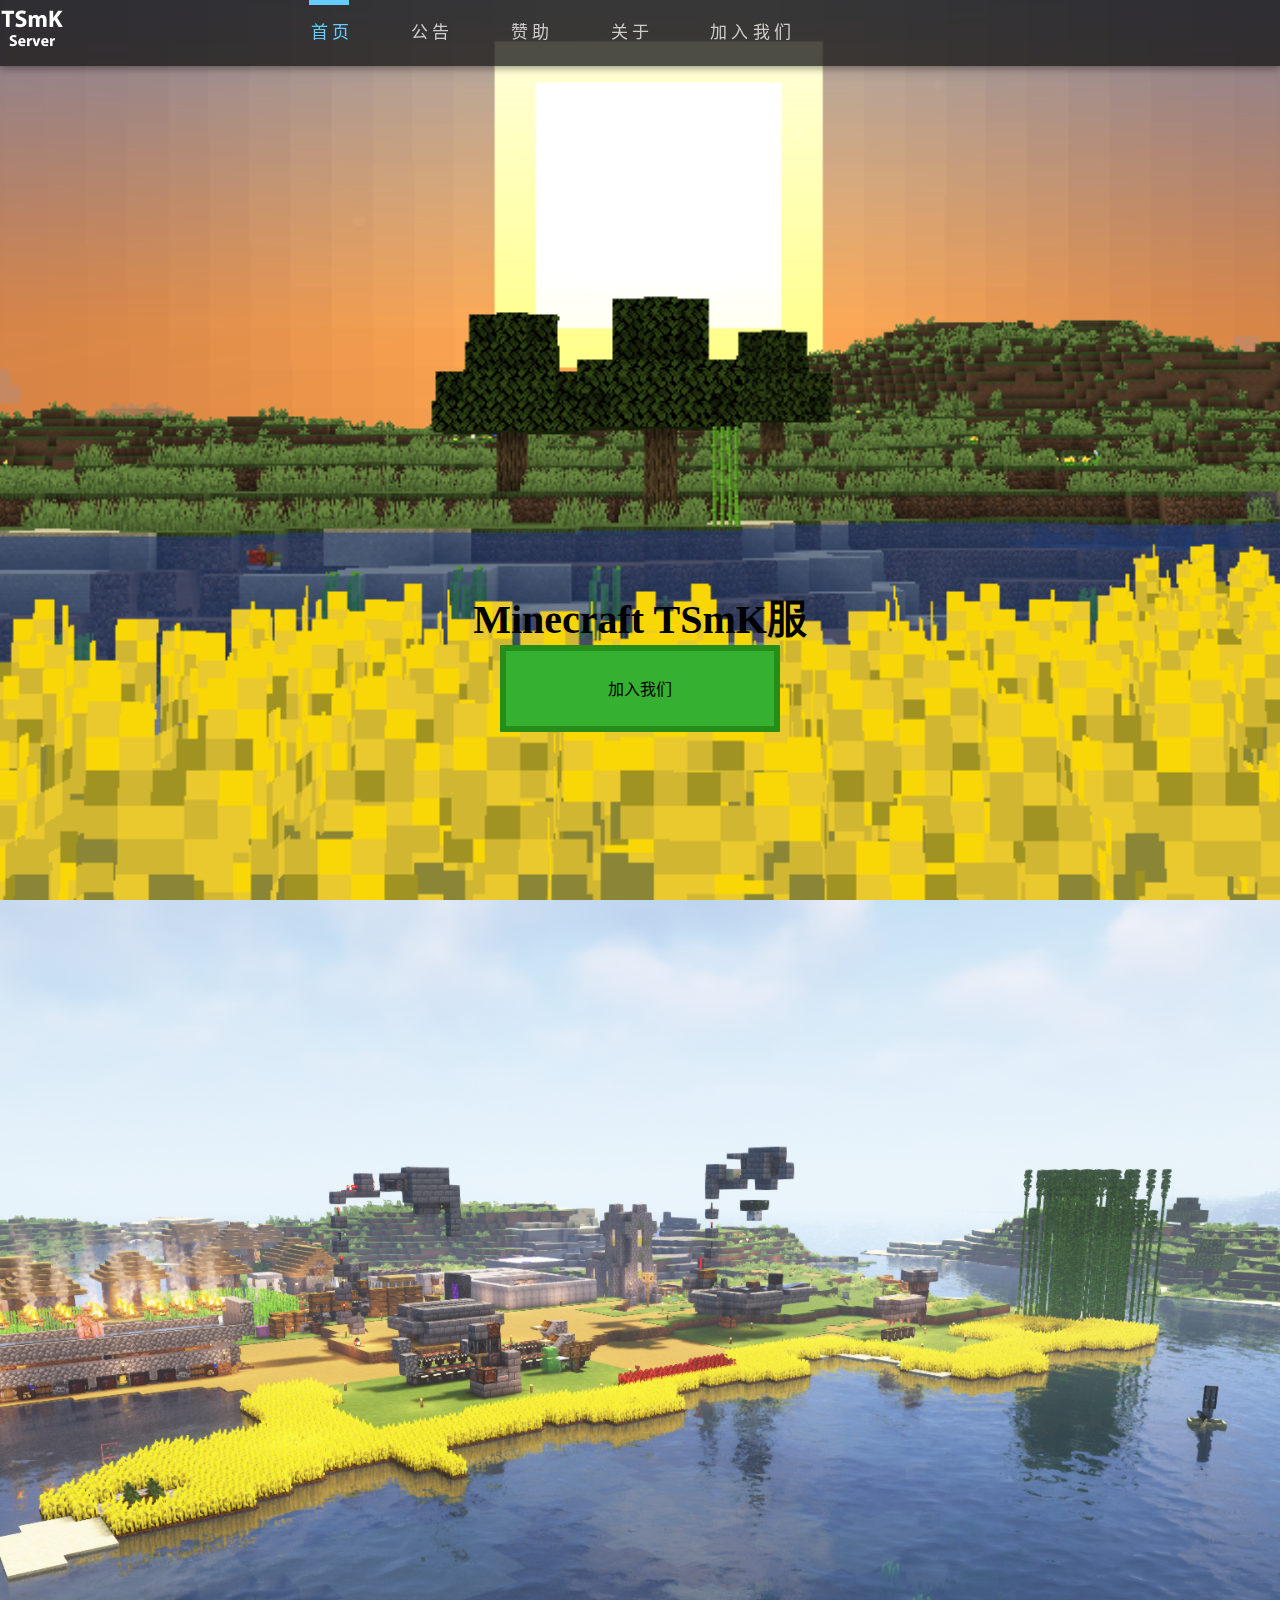
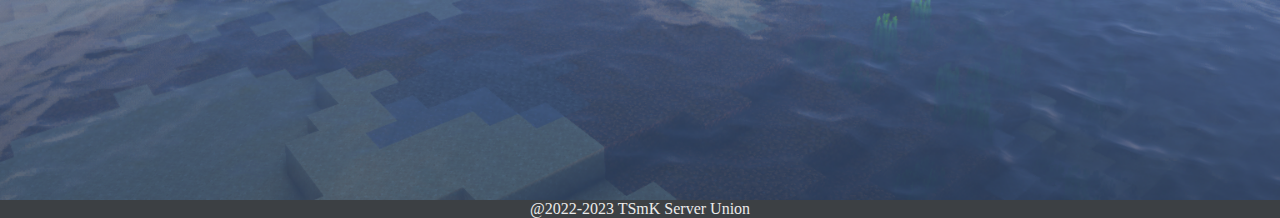
<file: index.html>
<!DOCTYPE html>
<html lang="zh-cn">

<head>
    <!--导入css-->
    <link rel="stylesheet" href="/css/main.css" />
    <link rel="stylesheet" href="/css/all.css">
    <!--导入js-->
    <script src="/js/all.js"></script>
    <script src="/cs.js"></script>
    <!--设置网页基本信息-->
    <meta charset="utf-8"><!--设置网页编码-->
    <link rel="icon" href="/image/icon5.png" /><!--网页图标-->
    <title>Minecraft TSmK服官网</title><!--设置网页标题-->
</head>

<body onload="all(1)">
    <!--导航栏-->
    <nav class="header"><!--导航栏主体-->
        <div class="header__logo--cut"><!--导航栏图标-->
            <img class="colicon" src="/image/icon.png">
        </div>
        <div class="header__navbar"><!--导航栏文字区域-->
            <div class="header_Cloud" id="div1"></div><!--当前页面提示滑块-->
            <div class="header_navitem"><!--导航栏文字-->
                <a id="a1">首&nbsp页</a>
                <a href="/nnd/sb.html" id="a2">公&nbsp告</a>
                <a href="/sponsor" id="a3">赞&nbsp助</a>
                <a href="/concerning" id="a4">关&nbsp于</a>
                <a href="https://wj.qq.com/s2/11501572/24a3" id="a5">加&nbsp入&nbsp我&nbsp们</a>
            </div>
        </div>
    </nav>


    <!--主体-->


        <div class="p1div">
            <img class="headpng" src="/image/head.png">
            <div class="a1div">

                <div class="aidivsrc">
                    <p style=" font-size: 250%; font-weight: 700;">Minecraft TSmK服</p>
                    <a href="/addplayer/">
                        <button type="button" class="div1butt1">加入我们</button>
                    </a>
                </div>
            </div>

        </div>

   <div class="p2div">
       <img src="/image/p2.png" class="p2png">
        <div >

        </div>
   </div>




    <footer>
        <p style="text-align: center; color: #ebebeb">@2022-2023 TSmK Server Union</p>
    </footer>
</body>

</html>
</file>
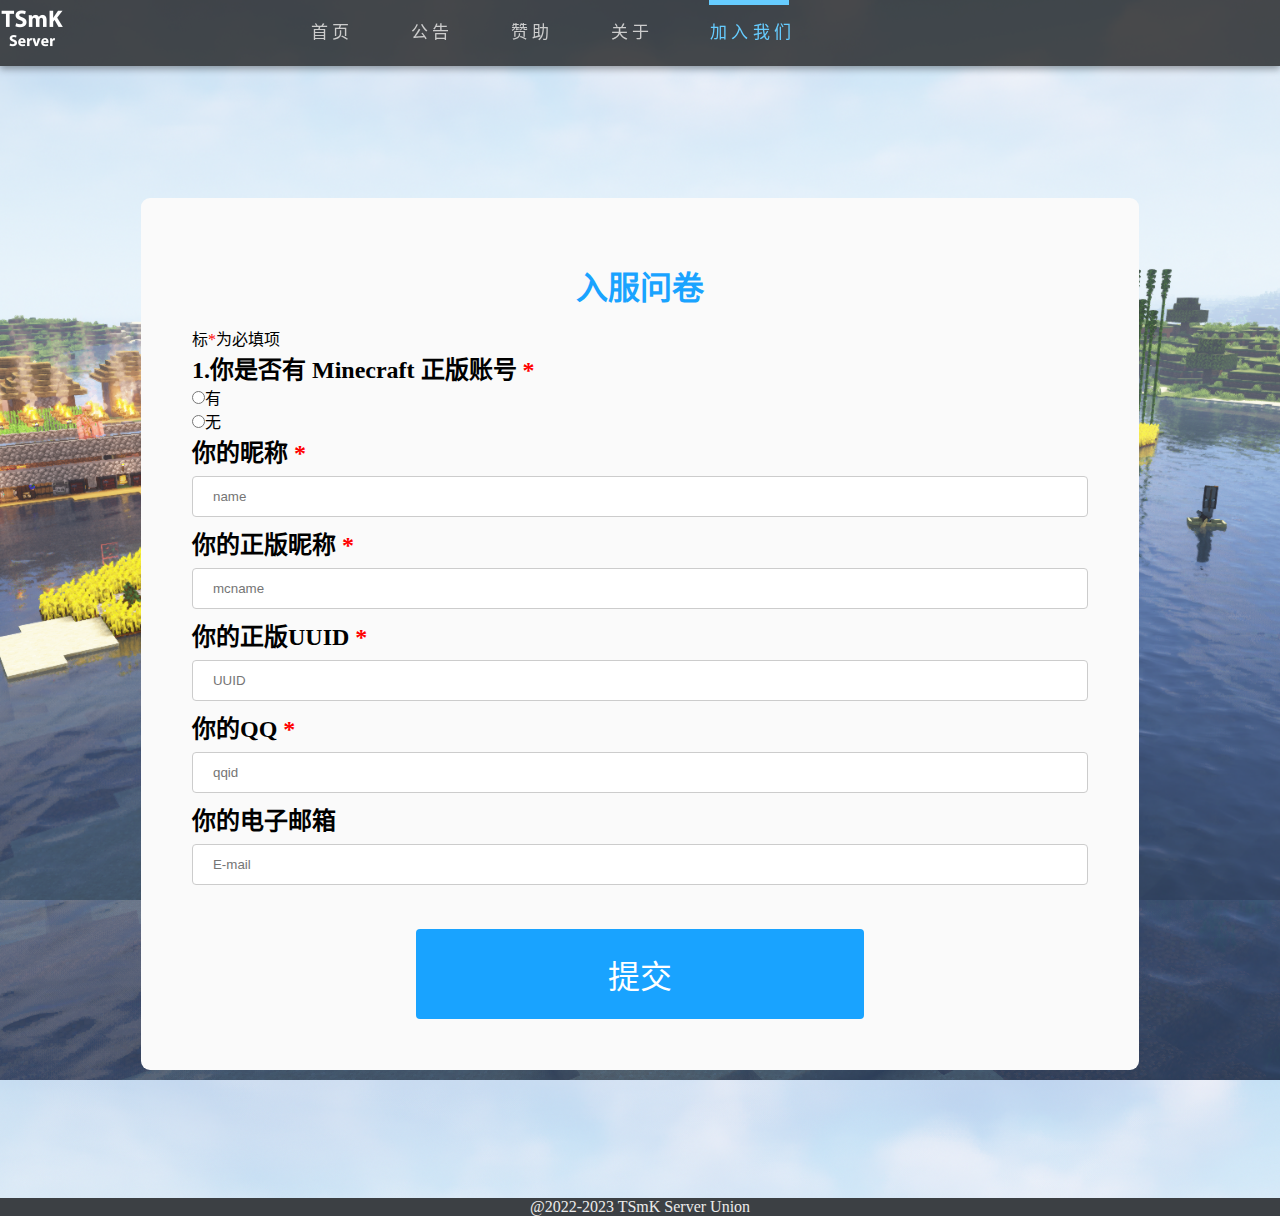
<file: addplayer/index.html>
<!DOCTYPE html>
<html lang="zh-cn">

<head>
    <!--导入css-->
    <link rel="stylesheet" href="/css/addplay.css" />
    <link rel="stylesheet" href="/css/all.css">
    <!--导入js-->
    <script src="/js/all.js"></script>
    <script src="/js/addplayer.js" ></script>
    <!--设置网页基本信息-->
    <meta charset="utf-8"><!--设置网页编码-->
    <link rel="icon" href="/image/icon5.png" /><!--网页图标-->
    <title>Minecraft TSmK服官网</title><!--设置网页标题-->

</head>

<body onload="all(5)" >
<!--导航栏-->
    <nav class="header"><!--导航栏主体-->
        <div class="header__logo--cut"><!--导航栏图标-->
            <img class="colicon" src="/image/icon.png">
        </div>
            <div class="header__navbar"><!--导航栏文字区域-->
            <div class="header_Cloud" id="div1"></div><!--当前页面提示滑块-->
            <div class="header_navitem"><!--导航栏文字-->
                <a href="/" id="a1">首&nbsp页</a>
                <a href="/nnd/sb.html" id="a2">公&nbsp告</a>
                <a href="/sponsor" id="a3">赞&nbsp助</a>
                <a href="/concerning" id="a4">关&nbsp于</a>
              <a href="https://wj.qq.com/s2/11501572/24a3" id="a5">加&nbsp入&nbsp我&nbsp们</a>
           </div>
      </div>
    </nav>


    <!--主体-->
    <img src="/image/p2.png" class="p2png">
    <div class="infodiv" id="infodiv">
        <a id="info" style="font-size: 200%;color: #111;">正在提交</a>
    </div>
    <div class="mandiv">

        <form id="froms">
            <h1>入服问卷</h1><br>
            <a>标<a style="color: red;">*</a>为必填项</a>
            <h2>1.你是否有 Minecraft 正版账号
                <a style="color: red;">*</a>
            </h2>
            <label for="你拥有正版账号">
            <input type="radio" name="zb" value="yes">有<br>
            </label>

            <label for="你没有正版账号">
            <input type="radio" name="zb" value="no">无
            </label>


            <h2>你的昵称
                <a style="color: red;">*</a>
            </h2>
            <input type="text" name="name" placeholder="name"><br>



            <h2>你的正版昵称
                <a style="color: red;">*</a>
            </h2>
            <input type="text" name="mcname" placeholder="mcname"><br>



            <h2>你的正版UUID
                <a style="color: red;">*</a>
            </h2>
            <input type="text" name="mcuuid" placeholder="UUID">

            <h2>你的QQ
                <a style="color: red;">*</a>
            </h2>
            <input type="text" name="qq" placeholder="qqid">

            <h2>你的电子邮箱            </h2>
            <input type="text" name="email" placeholder="E-mail">
            
            <button style="margin-top: 4%;" type="button" onclick="up();" class="upbutton"> 提交</button>


        </form>
    </div>












    <footer>
        <p style=" text-align: center; color: #ebebeb">@2022-2023 TSmK Server Union</p>
    </footer>
</body>

</html>
</file>
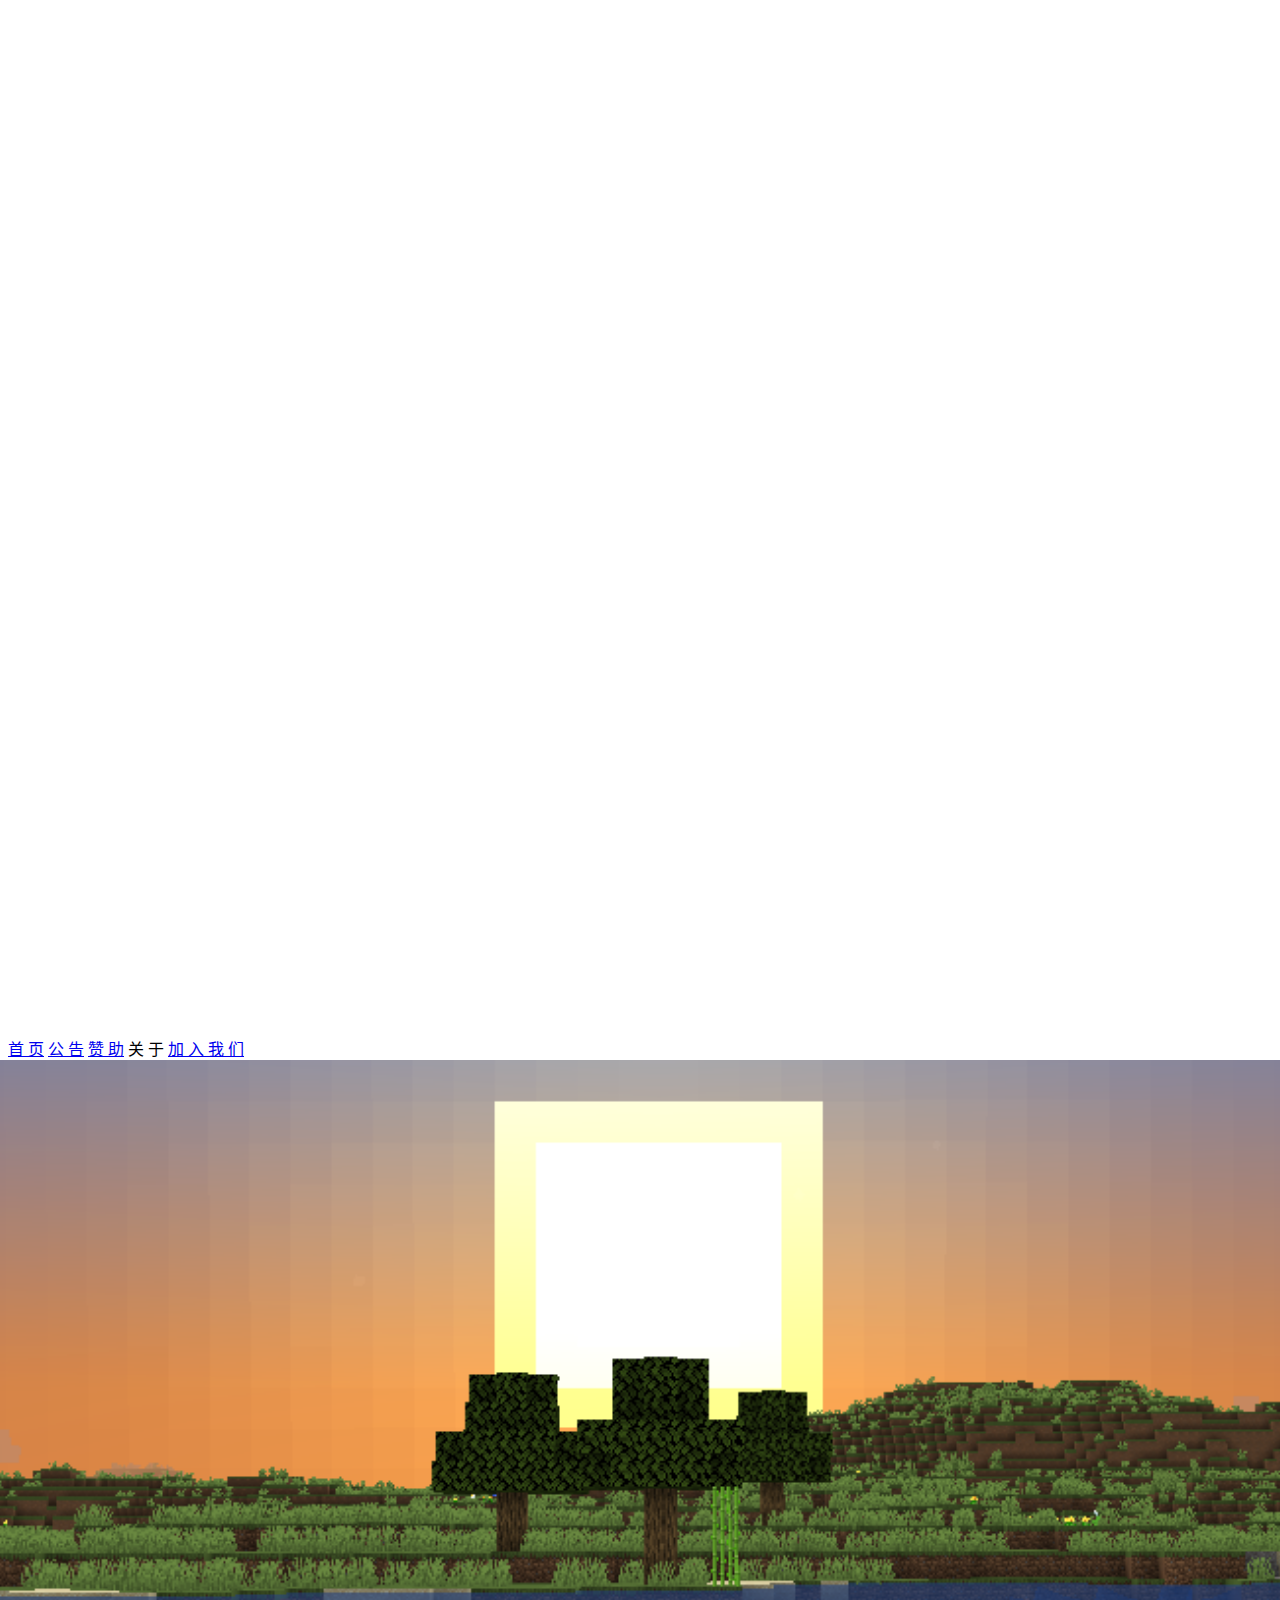
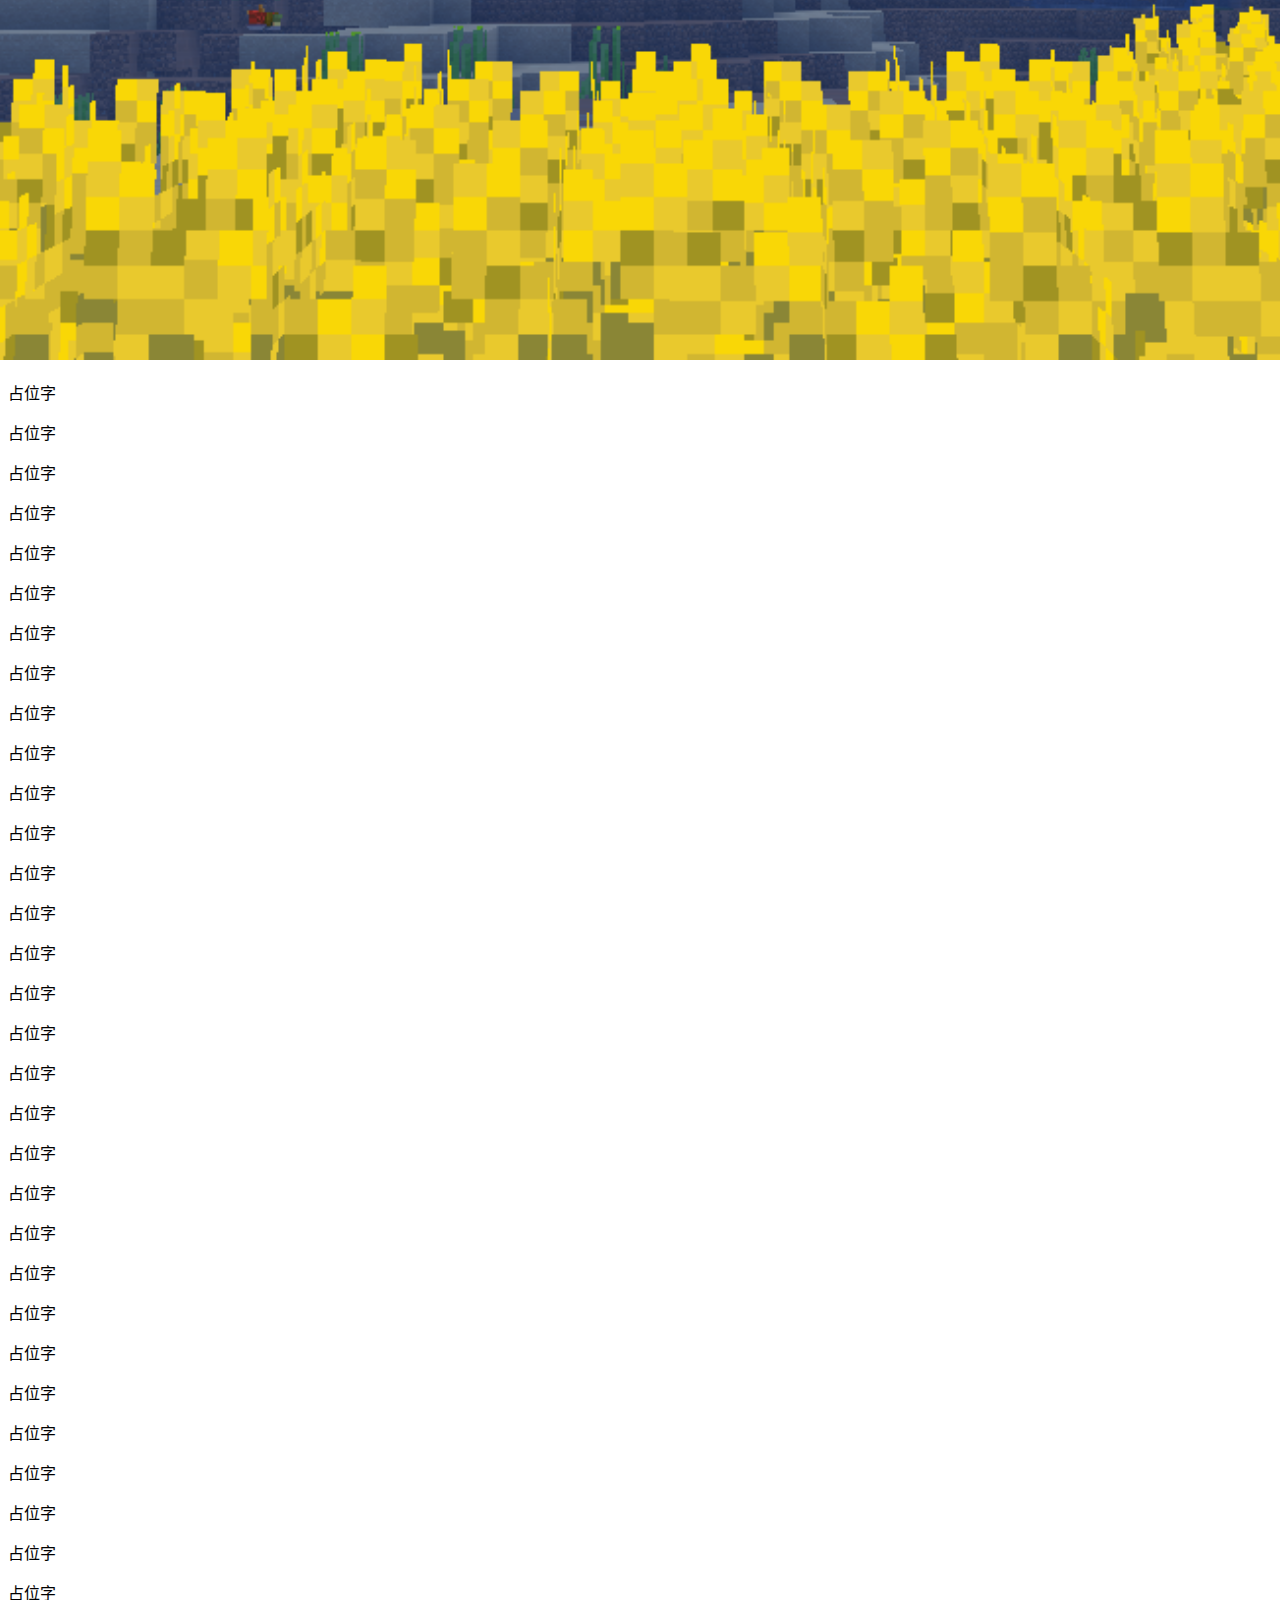
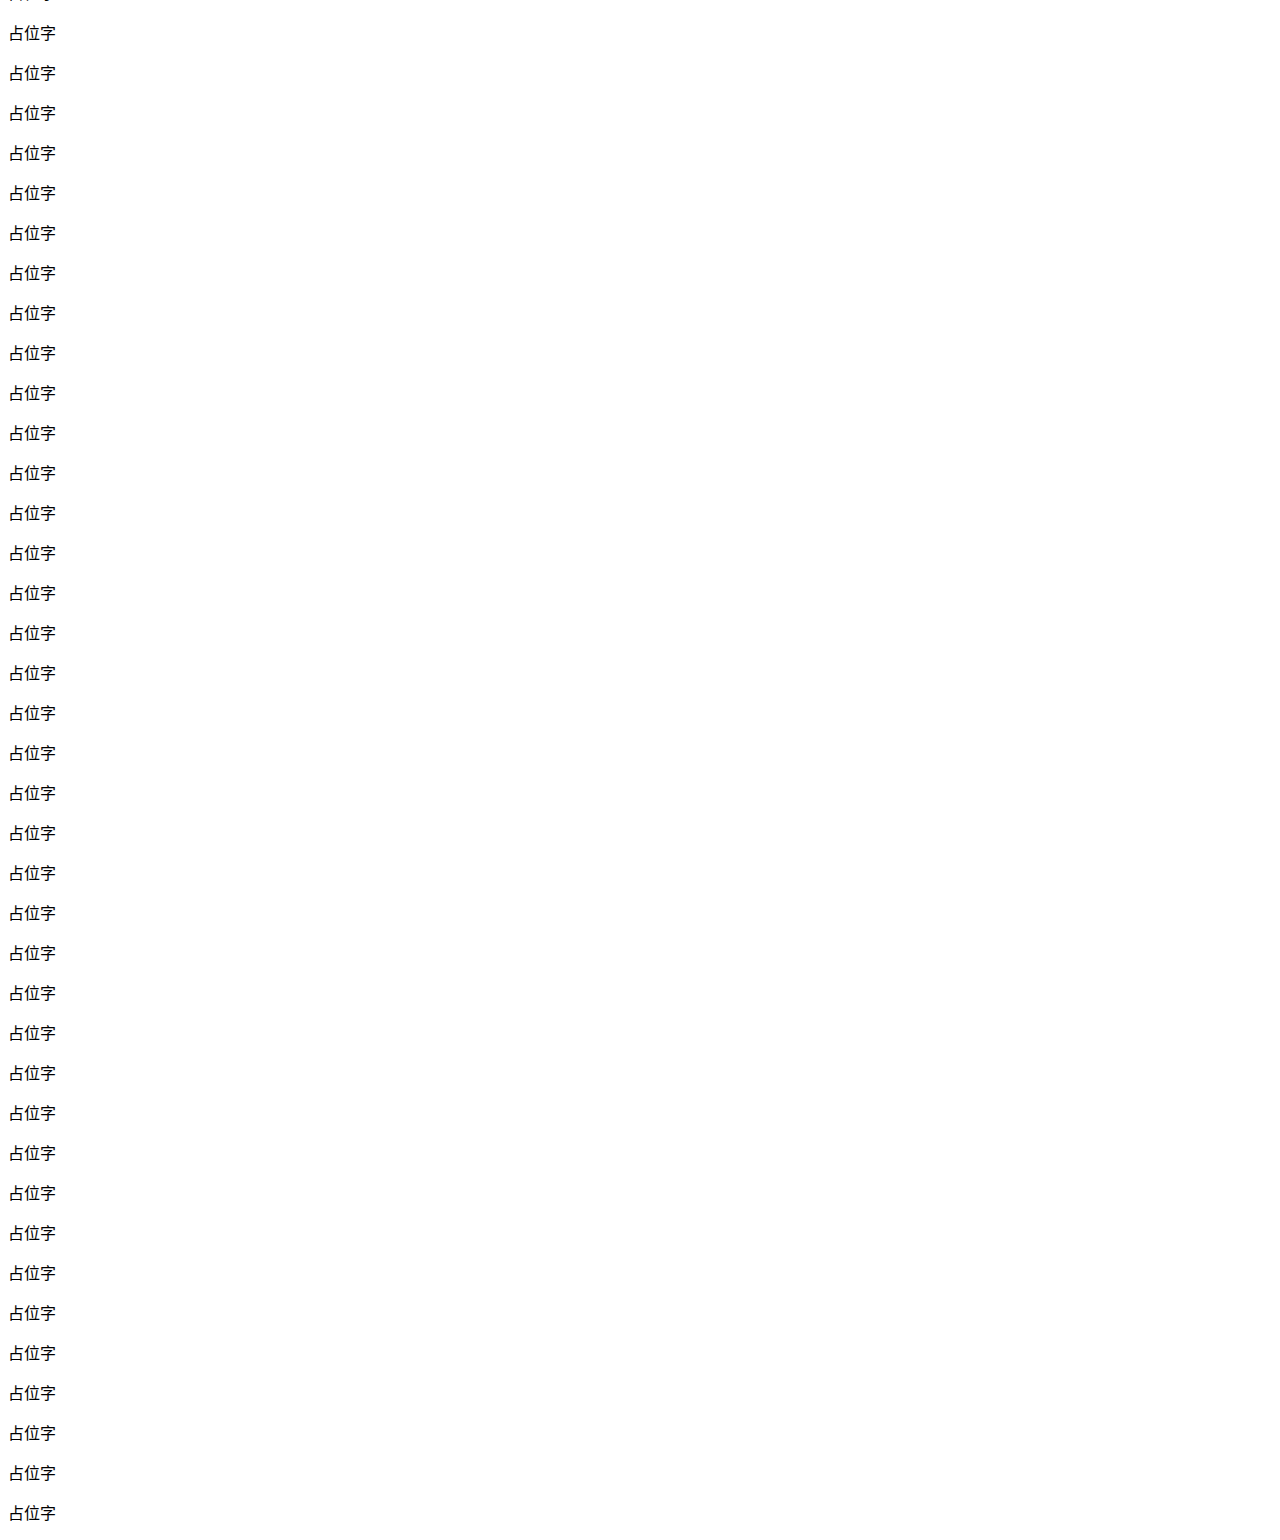
<file: concerning/index.html>
<!DOCTYPE html>
<html lang="zh-cn">
    <head>
        <!--导入css-->
        <link rel="stylesheet" href="/css/main.css" />
        <!--导入js-->
        <script src="/js/all.js"></script>
        <!--设置网页基本信息-->
        <meta charset="utf-8"><!--设置网页编码-->
        <link rel="icon" href="/image/icon5.png" /><!--网页图标-->
        <title>Minecraft TSmK服官网</title><!--设置网页标题-->
    </head>
    <body onload="all()">
        <!--导航栏-->
        <div class="header"><!--导航栏主体-->
            <div class="header__logo--cut"><!--导航栏图标-->
                <img class="colicon" src="/image/icon.png">
            </div>
            <div class="header__navbar"><!--导航栏文字区域-->
                <div class="header_Cloud" id="div1"></div><!--当前页面提示滑块-->
                <div class="header_navitem"><!--导航栏文字属性-->
                    <a href ="/" id="a1">首&nbsp页</a>
                    <a href="/nnd/sb.html" id="a2">公&nbsp告</a>
                    <a href="/sponsor" id="a3">赞&nbsp助</a>
                    <a id="a4">关&nbsp于</a>
                    <a href="https://wj.qq.com/s2/11501572/24a3" id="a5">加&nbsp入&nbsp我&nbsp们</a>
                </div>
            </div>
        </div>



        <!--主体-->
        <img class="headpng" src="/image/head.png">
        <p>占位字</p>
        <p>占位字</p>
        <p>占位字</p>
        <p>占位字</p>
        <p>占位字</p>
        <p>占位字</p>
        <p>占位字</p>
        <p>占位字</p>
        <p>占位字</p>
        <p>占位字</p>
        <p>占位字</p>
        <p>占位字</p>
        <p>占位字</p>
        <p>占位字</p>
        <p>占位字</p>
        <p>占位字</p>
        <p>占位字</p>
        <p>占位字</p>
        <p>占位字</p>
        <p>占位字</p>
        <p>占位字</p>
        <p>占位字</p>
        <p>占位字</p>
        <p>占位字</p>
        <p>占位字</p>
        <p>占位字</p>
        <p>占位字</p>
        <p>占位字</p>
        <p>占位字</p>
        <p>占位字</p>
        <p>占位字</p>
        <p>占位字</p>
        <p>占位字</p>
        <p>占位字</p>
        <p>占位字</p>
        <p>占位字</p>
        <p>占位字</p>
        <p>占位字</p>
        <p>占位字</p>
        <p>占位字</p>
        <p>占位字</p>
        <p>占位字</p>
        <p>占位字</p>
        <p>占位字</p>
        <p>占位字</p>
        <p>占位字</p>
        <p>占位字</p>
        <p>占位字</p>
        <p>占位字</p>
        <p>占位字</p>
        <p>占位字</p>
        <p>占位字</p>
        <p>占位字</p>
        <p>占位字</p>
        <p>占位字</p>
        <p>占位字</p>
        <p>占位字</p>
        <p>占位字</p>
        <p>占位字</p>
        <p>占位字</p>
        <p>占位字</p>
        <p>占位字</p>
        <p>占位字</p>
        <p>占位字</p>
        <p>占位字</p>
        <p>占位字</p>
        <p>占位字</p>
        <p>占位字</p>
        <p>占位字</p>
        
    </body>
</html>
</file>
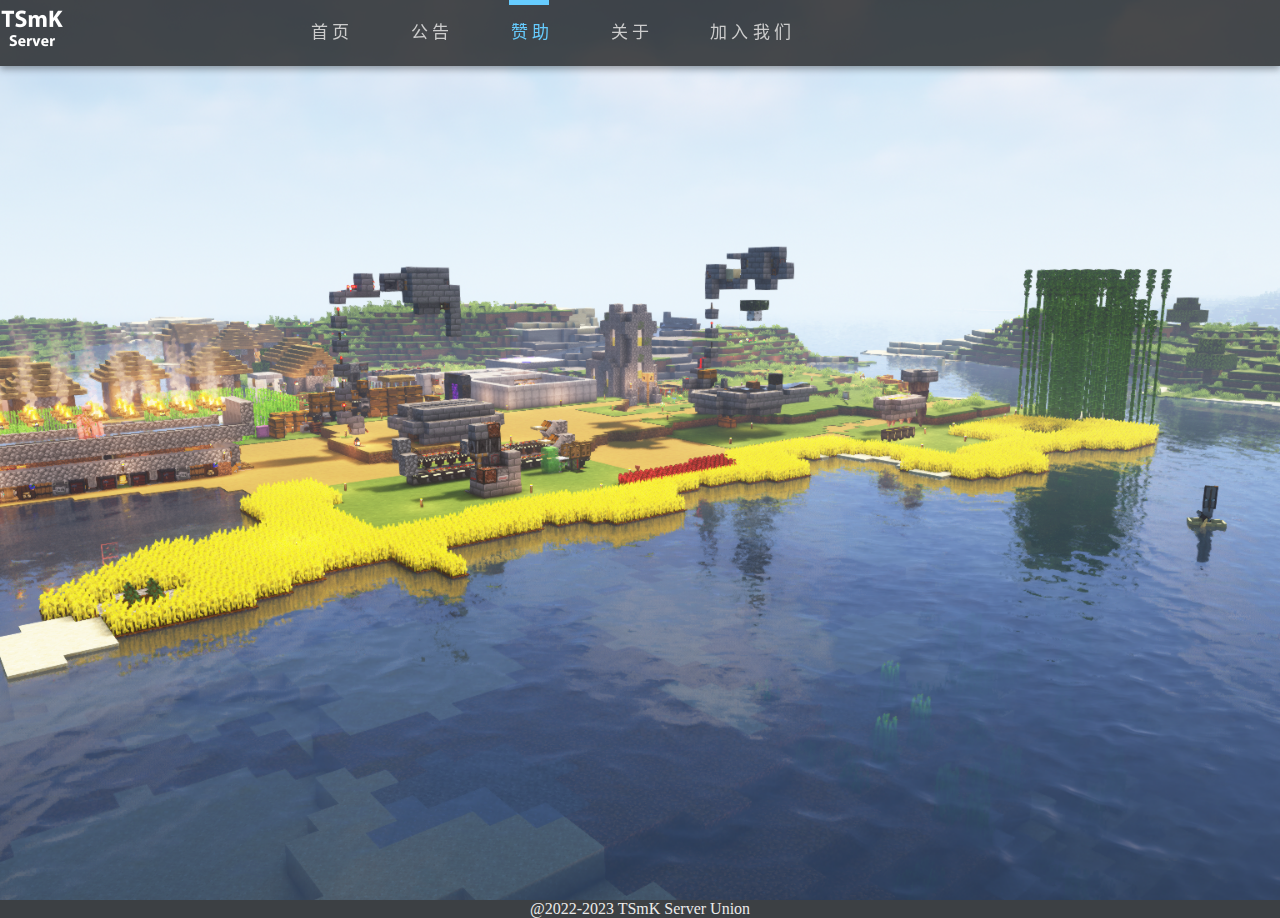
<file: sponsor/index.html>
<!DOCTYPE html>
<html lang="zh-cn">

<head>
    <!--导入css-->
    <link rel="stylesheet" href="/css/main.css" />
    <link rel="stylesheet" href="/css/all.css">
    <!--导入js-->
    <script src="/js/all.js"></script>
    <!--设置网页基本信息-->
    <meta charset="utf-8"><!--设置网页编码-->
    <link rel="icon" href="/image/icon5.png" /><!--网页图标-->
    <title>赞助我们</title><!--设置网页标题-->
</head>

<body onload="all(3)">
    <!--导航栏-->
    <nav class="header"><!--导航栏主体-->
        <div class="header__logo--cut"><!--导航栏图标-->
            <img class="colicon" src="/image/icon.png">
        </div>
        <div class="header__navbar"><!--导航栏文字区域-->
            <div class="header_Cloud" id="div1"></div><!--当前页面提示滑块-->
            <div class="header_navitem"><!--导航栏文字-->
                <a href="/" id="a1">首&nbsp页</a>
                <a href="/nnd/sb.html" id="a2">公&nbsp告</a>
                <a id="a3">赞&nbsp助</a>
                <a href="/concerning" id="a4">关&nbsp于</a>
                <a href="https://wj.qq.com/s2/11501572/24a3" id="a5">加&nbsp入&nbsp我&nbsp们</a>
            </div>
        </div>
    </nav>


    <!--主体-->


        

   <div class="p2div">
       <img src="/image/p2.png" class="p2png">
        <div >

        </div>
   </div>




    <footer>
        <p style="text-align: center; color: #ebebeb">@2022-2023 TSmK Server Union</p>
    </footer>
</body>

</html>
</file>
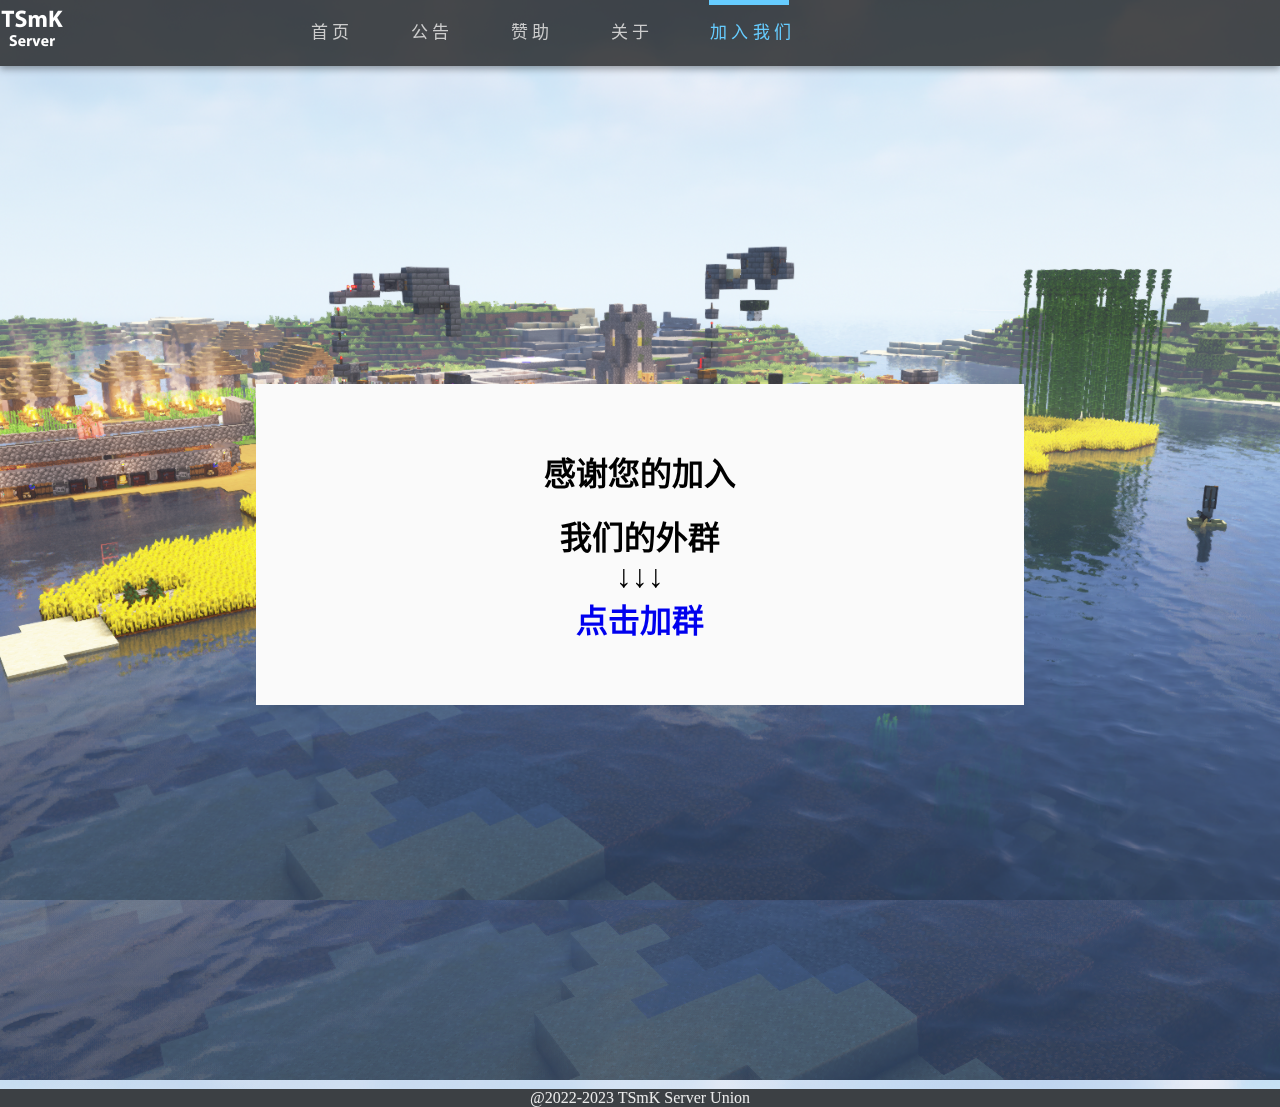
<file: addplayer/ok/index.html>
<!DOCTYPE html>
<html lang="zh-cn">

<head>
    <!--导入css-->
    <link rel="stylesheet" href="/css/addplay.css" />
    <link rel="stylesheet" href="/css/all.css">
    <!--导入js-->
    <script src="/js/all.js"></script>
    <!--设置网页基本信息-->
    <meta charset="utf-8"><!--设置网页编码-->
    <link rel="icon" href="/image/icon5.png" /><!--网页图标-->
    <title>Minecraft TSmK服官网</title><!--设置网页标题-->
    <style>
        h1{
            color: black;
        }
        .sqdiv{
            margin-top: 30% ;
            margin-bottom: 30%;
            margin-left: 20%;
            margin-right: 20%;
            padding: 5%;
            
            background-color: #fafafa;
        }
    </style>
</head>

<body onload="all(5)" >
<!--导航栏-->
    <nav class="header"><!--导航栏主体-->
        <div class="header__logo--cut"><!--导航栏图标-->
            <img class="colicon" src="/image/icon.png">
        </div>
            <div class="header__navbar"><!--导航栏文字区域-->
            <div class="header_Cloud" id="div1"></div><!--当前页面提示滑块-->
            <div class="header_navitem"><!--导航栏文字-->
                <a href="/" id="a1">首&nbsp页</a>
                <a href="/nnd/sb.html" id="a2">公&nbsp告</a>
                <a href="/sponsor" id="a3">赞&nbsp助</a>
                <a href="/concerning" id="a4">关&nbsp于</a>
              <a href="https://wj.qq.com/s2/11501572/24a3" id="a5">加&nbsp入&nbsp我&nbsp们</a>
           </div>
      </div>
    </nav>


    <!--主体-->
    <img src="/image/p2.png" class="p2png">
    

    <div class="sqdiv">
    <h1>感谢您的加入</h1><br>
    <h1>我们的外群</h1>
    <h1>↓↓↓</h1>
    <h1>    <a href="http://qm.qq.com/cgi-bin/qm/qr?_wv=1027&k=zeYXV_yHWqtq1B9_qo_tEFRWdOCVTHCL&authKey=1iPHbnmkeRVPhpM1rfb340R7RapFvUXwX3t4kkZ5OCALDDx2MyK9N6H2fpa9EZzF&noverify=0&group_code=570320315">点击加群</a>
    </h1>

    </div>












    <footer>
        <p style=" text-align: center; color: #ebebeb">@2022-2023 TSmK Server Union</p>
    </footer>
</body>

</html>
</file>
<file: css/main.css>
.headpng {
    position: relative;
    height: 100vh;
    left: calc(calc(calc(100vh / 458 * 2520 ) - 100%) / 2 * -1);
}
.p1div {
    
width: 100%;
    
height: 100vh;
}

.a1div{
    position: absolute;
    top: 66px;
    height: calc(90% - 66px);
    width: 100%;
}
.p2div{
    width: 100%;

    height: 100vh;
}

.p2png{
    position: relative;
    height: 100vh;
    left: calc(calc(calc(100vh / 1080 * 1920 ) - 100%) / 2 * -1)

}


.aidivsrc{
    position: relative;
    margin: auto;
    top: 70%;
    text-align: center;
}
.div1butt1{
    transition-duration: 0.3s;
    border: 6px solid #268E18;
    border-radius: 1px;
    background-color: #36B030;
    color: #000000;
    padding: 2% 8%;
    text-align: center;
    text-decoration: none;
    display: inline-block;
    font-size: 16px;
}


.div1butt1:hover{
    border: 2px solid #5c5454ab;
    transition-duration: 0.3s;
    border: 6px solid #268E18d1;
    border-radius: 1px;
    background-color: #36b030d1;
    color: #000000;
    padding: 2% 8%;
    text-align: center;
    text-decoration: none;
    display: inline-block;
    font-size: 16px;
}
</file>
<file: css/all.css>
* {
    margin: 0;
    padding: 0;
}

body {
    background-color: #000;
    overflow-x: hidden !important;
    /* 取消横向滚动条 */
    /*overflow-y: hidden !important; /* 取消竖向滚动条 */
    /*background-color: rgba(0,0,0,.6);*/

}

li {
    list-style: none;
}

a {
    text-decoration: none;
}

.figer {
    transform: translateZ(0);
}

.header {
    /*导航栏主体*/
    top: 0px;
    display: flex;
    width: 100%;
    height: 66px;
    position: fixed;
    /*固定位置*/
    z-index: 999;
    background-color: rgba(17, 17, 17, 0.75);
    box-shadow: 0px 3px 7px 0px rgb(0 0 0 / 35%);
    /*阴影效果*/
    transition: height 0.8s ease-out;
}

.header__logo--cut {
    /*导航栏logo*/
    position: absolute;
    top: 0px;
}

.colicon {
    /*导航栏logo样式*/
    height: 64px;
    width: 64px;
}

.header__navbar {
    /*导航栏显示区域*/
    display: flex;
    width: 800px;
    height: 66px;
    display: inline-block;
    list-style-type: none;
    padding-right: 10px;
    margin-left: 40px;
}

.header_Cloud {
    /*导航栏当前页面提示块*/
    position: absolute;
    z-index: 1;
    transition: all 0.2s ease-out 0s;
    background-color: #66ccff;
    height: 5px;
    top: 0px;
    transform: translateZ(0);
}

.header_navitem a {
    /*导航栏文字属性*/
    position: relative;
    left: 240px;
    top: 0px;
    float: left;
    width: 40px;
    height: 66px;
    margin: 0 29px;
    margin: 0 30px !important;
    line-height: 66px;
    font-size: 17px;
    font-weight: normal;
    font-stretch: normal;
    letter-spacing: 0px;
    color: #ccc;
    text-align: center;
    cursor: pointer;
    transform: translateZ(0);
}

.di\@ {
    position: relative;
    color: #fafafa;
    margin: auto;
    top: 70%;
    text-align: center;
}

footer {
    position: relative;

    bottom: 0px;

    width: 100%;

    background-color: #3c4044;
}
</file>
<file: css/addplay.css>
body {
    background-image: url("/image/p2.png");

}

.p2png {
    top: 0;
    height: 100vh;
    left: calc(calc(calc(100vh / 1080 * 1920) - 100%) / 2 * -1);
    z-index: -1;
    position: fixed;
}

.mandiv {
    margin-top: calc(100vh * 0.22);
    margin-bottom: 10%;
    position: relative;
    padding: 5% 4% 4%;

    margin-left: 11%;
    margin-right: 11%;

    background-color: #fafafa;
    border-radius: 9px;
}

h1 {

    text-align: center;
    color: #19a3ff;
}

h2 {}

input[type=text],
select {
    width: 100%;
    padding: 12px 20px;
    margin: 8px 0;
    display: inline-block;
    border: 1px solid #ccc;
    border-radius: 4px;
    box-sizing: border-box;
}



.upbutton {
    position: relative;
    background-color: #19a3ff;
    width: 50%;
    border-radius: 4px;
    height: 10vh;
    left: 25%;
    text-align: center;
    text-decoration: none;

    border: none;
    color: white;
    padding: 15px 32px;
    display: inline-block;
    font-size: 200%;
}

.infodiv {
    position: fixed;
    left: 50%;
    top: 50%;
    padding: 2%;
    z-index: 100;
    background-color: #16131378;
    border-radius: 9px;
    visibility: hidden;    
    transform: translate(-50% , -50%);
}
</file>
